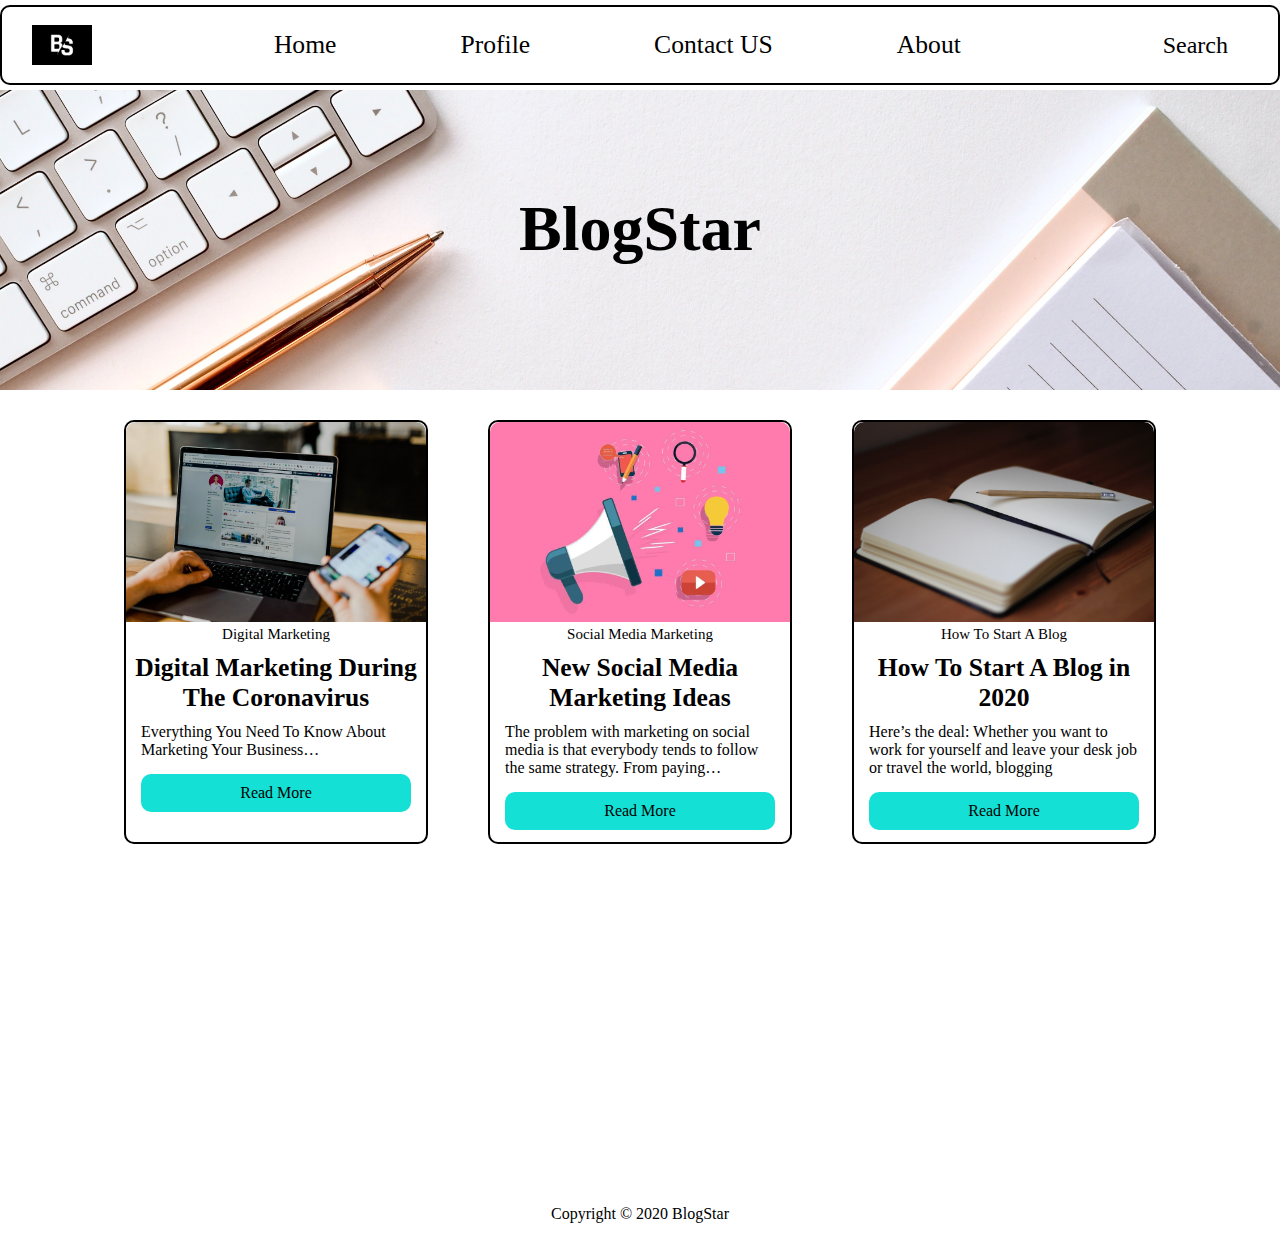
<file: home.html>
<!DOCTYPE html>
<html>
<head>
	<meta charset="utf-8">
	<meta name="viewport" content="width=device-width, initial-scale=1">
    <meta http-equiv="x-ua-compatible" content="ie=edge">
	<title>Welcome To BlogStar</title>
	<link rel="stylesheet" href="style/style.css">
</head>
<body>
	<div class="container">
		<header class="navbar">
		    	<img id="logo" src="img/logo.jpg">
				<div>
					<ul>
				    <li><a href="#home">Home</a></li>
				    <li><a href="#profile">Profile</a></li>
				    <li><a href="#contact">Contact US</a></li>
				    <li><a href="#about">About</a></li>
			    	</ul>
				</div>
				<a href="" class="search">Search</a>
		</header>
		<div class="intro">
			<h1>BlogStar</h1>
		</div>
		<section class="content">
			<div class="card">
				<div class="one">
					<div class="image">
						<img src="img/digital.jpg" alt="img">
						<figcaption class="figcaption">Digital Marketing</figcaption>
					</div>
					<div class="card_body">
						<h3>Digital Marketing During The Coronavirus</h3>
						<p>Everything You Need To Know About Marketing Your Business…</p>
						<a href="pages/blog.html" class="btn">Read More</a>
					</div>
				</div>
			</div>
			<div class="card">
				<div class="two">
					<div class="image">
						<img src="img/social.jpg" alt="img">
						<figcaption class="figcaption">Social Media Marketing</figcaption>
					</div>
					<div class="card_body">
						<h3>New Social Media Marketing Ideas</h3>
						<p>The problem with marketing on social media is that everybody tends to follow the same strategy. From paying…</p>
						<a href="" class="btn">Read More</a>
					</div>
				</div>
			</div>
			<div class="card">
			<div class="three">
				<div class="image">
					<img src="img/blog.jpg" alt="img">
					<figcaption class="figcaption">How To Start A Blog</figcaption>
				</div>
				<div class="card_body">
					<h3>How To Start A Blog in 2020</h3>
					<p>Here’s the deal: Whether you want to work for yourself and leave your desk job or travel the world, blogging</p>
					<a href="" class="btn">Read More</a>
				</div>
			</div>
			</div>
		</section>
		<footer id="footer">
			<p>Copyright &copy; 2020 BlogStar</p>
		</footer>
</body>
</html>
</file>
<file: style/style.css>
@import url('footer.css');
@import url('navbar.css');
@import url('intro.css');

*{
	margin: 0px;
	padding: 0px;
}

/*Container*/
.container{
	display: grid;
	grid-template-rows: 70px 200px 700px 50px;
	grid-template-areas:
	"hd hd hd hd hd hd hd hd "
	"it it it it it it it it"
	"cn cn cn cn cn cn cn cn"
	"ft ft ft ft ft ft ft ft";
}

.content{
	grid-area: cn;
	display: grid;
	grid-template-areas: 
	"one two three";
	justify-content: center;
}

.card{
	border: 2px solid black;
	margin: 30px;
	background-color: #ffffff;
	color: black;
	border-radius: 10px;
	width: 300px;
	height: 420px;

}

/*Cards*/
.image img{
	width: 100%;
	border-top-left-radius: 10px;
	border-top-right-radius: 10px;

}

.figcaption{
	text-align: center;
	margin-bottom: 5px;
	font-size: 15px;
}

.card_body h3{
	font-size: 1.6em;
	text-align: center;
	margin: 5px;
}

.one{
	grid-area: one;
	display: flex;
	flex-direction: column;
	
}
.two{
	grid-area: two;
	display: flex;
	flex-direction: column;
}
.three{
	grid-area: three;
	display: flex;
	flex-direction: column;
}

p{
	padding: 5px 15px;
}

.btn{
	text-align: center;
	width: 250px;
	text-decoration: none;
	color: black;
	background-color: #14e0d6;
	border-radius: 10px;
	padding: 10px;
	position: absolute;
	margin-left: 15px;
	margin-top: 10px;
}

.btn:hover{
	color: #14e0d6 ;
	background-color: white;
	border: 1px solid black;
	border-radius: 10px;
}

@media only screen and (max-width: 600px) {
	.navbar{
		height: 20%;
		padding: 20px 10px;
	}
	#logo{
		display: none;
	}
	.search{
		display: none;
	}
	ul li{
		margin: 5px;
		font-size: 15px;
	}
	.container{
		height: 100%;
		display: grid;
		grid-template-rows: 70px 200px 1400px 50px;
		grid-template-areas:
		"hd hd hd hd"
		"it it it it"
		"cn cn cn cn"
		"ft ft ft ft";
	}	
	.content{
		grid-template-areas: 
		"one" 
		"two" 
		"three";
	}
	.card{
		margin: 20px 0px;
		width: 280px;
	}
	.btn{
		width: 80px;
	}
}

@media only screen and (min-width: 1024px){
	.container{
		grid-template-rows: 90px 300px 800px 50px;
	}
	.intro h1{
		margin-top: 8%;
		font-size: 4em;
	}
}
</file>
